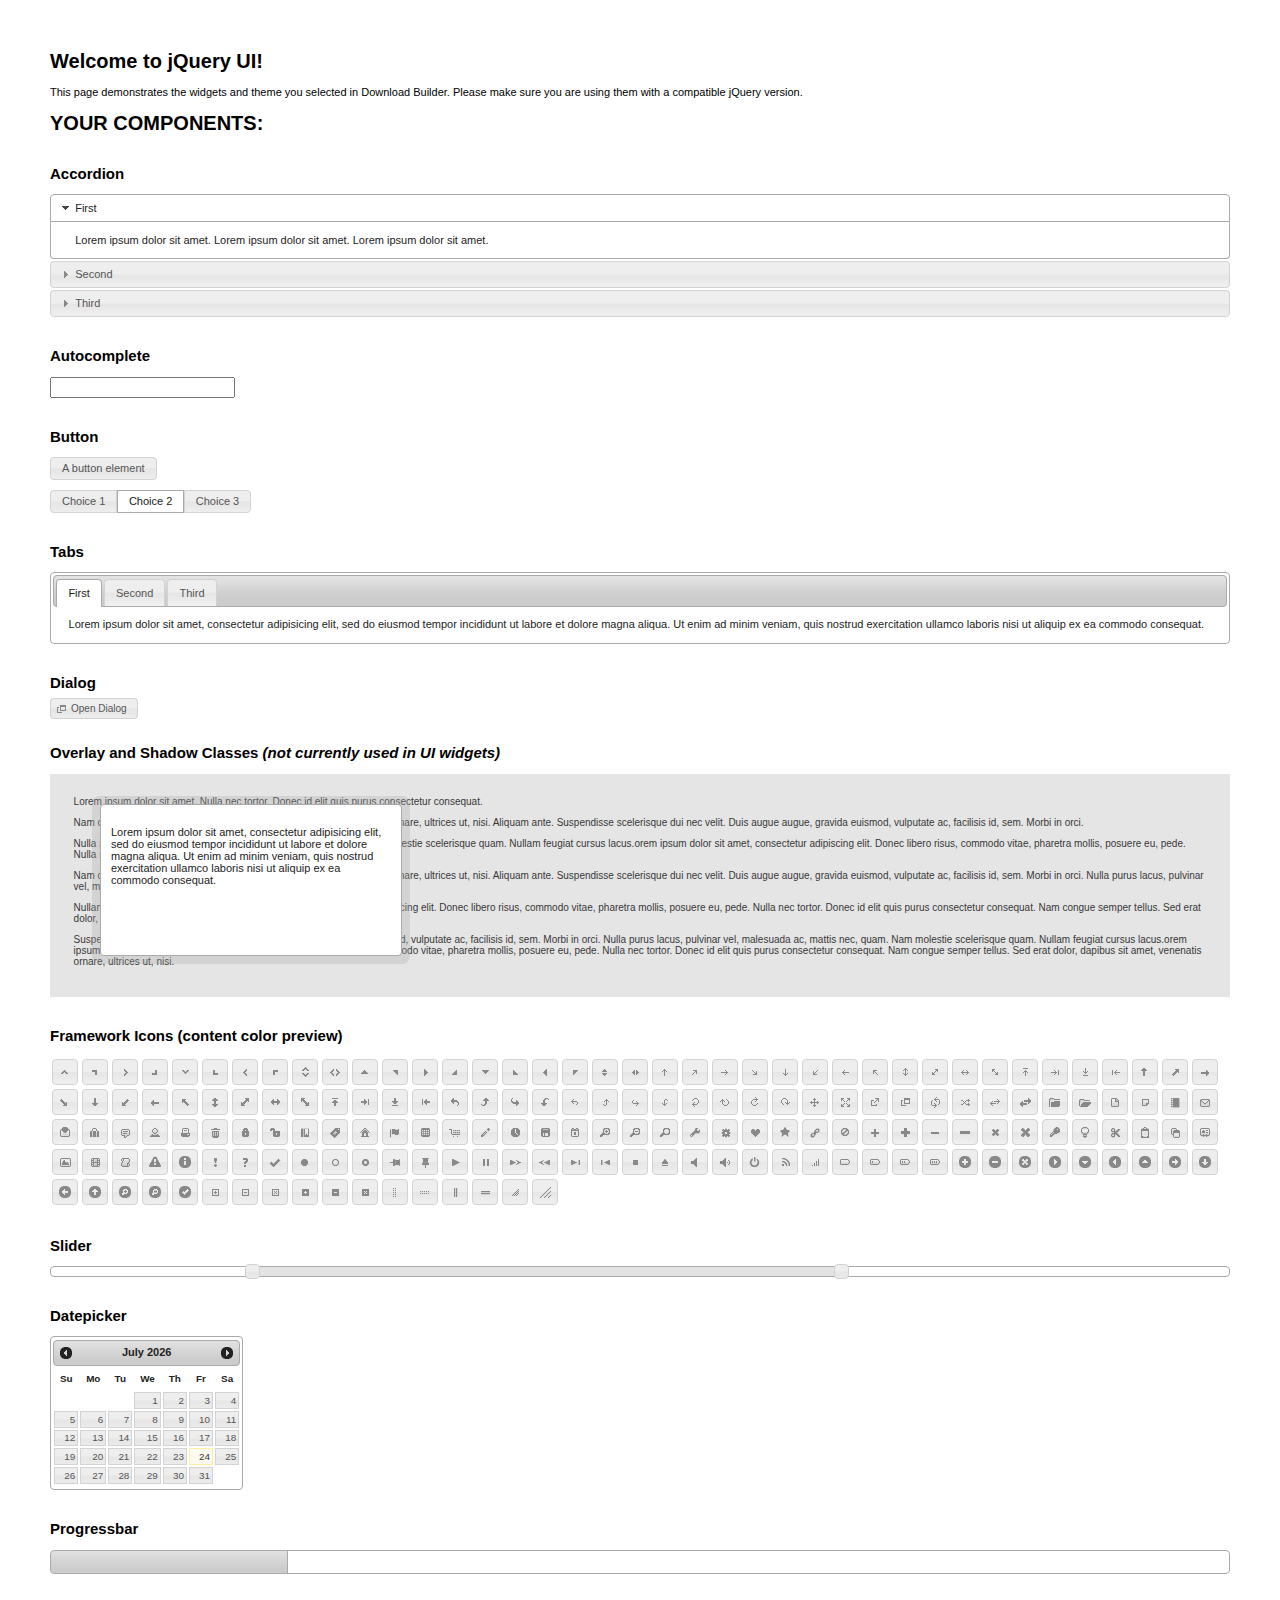
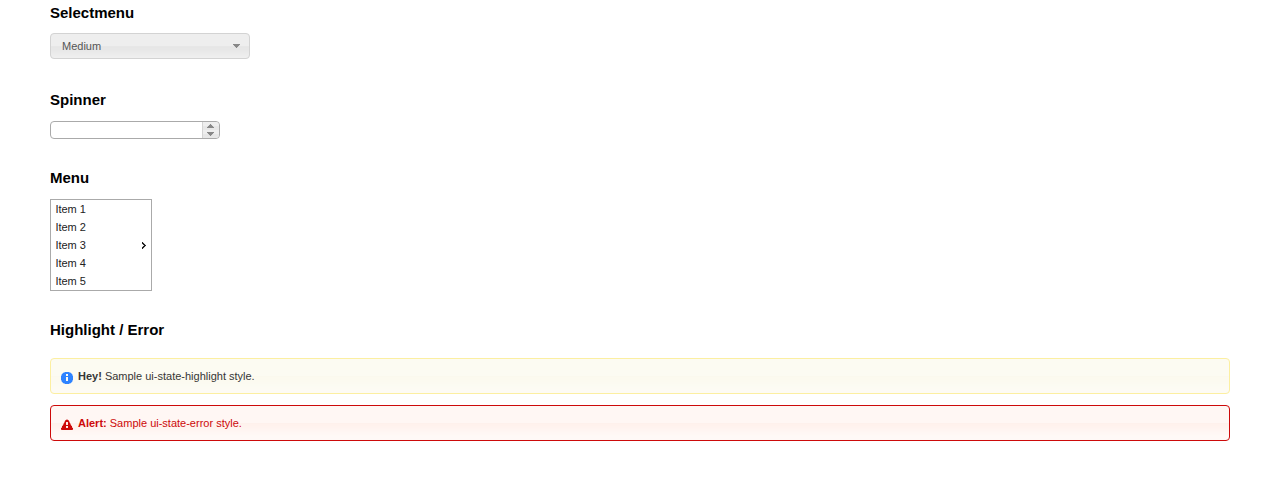
<file: assets/jquery-ui-1.11.4/index.html>
<!doctype html>
<html lang="us">
<head>
	<meta charset="utf-8">
	<title>jQuery UI Example Page</title>
	<link href="jquery-ui.css" rel="stylesheet">
	<style>
	body{
		font: 62.5% "Trebuchet MS", sans-serif;
		margin: 50px;
	}
	.demoHeaders {
		margin-top: 2em;
	}
	#dialog-link {
		padding: .4em 1em .4em 20px;
		text-decoration: none;
		position: relative;
	}
	#dialog-link span.ui-icon {
		margin: 0 5px 0 0;
		position: absolute;
		left: .2em;
		top: 50%;
		margin-top: -8px;
	}
	#icons {
		margin: 0;
		padding: 0;
	}
	#icons li {
		margin: 2px;
		position: relative;
		padding: 4px 0;
		cursor: pointer;
		float: left;
		list-style: none;
	}
	#icons span.ui-icon {
		float: left;
		margin: 0 4px;
	}
	.fakewindowcontain .ui-widget-overlay {
		position: absolute;
	}
	select {
		width: 200px;
	}
	</style>
</head>
<body>

<h1>Welcome to jQuery UI!</h1>

<div class="ui-widget">
	<p>This page demonstrates the widgets and theme you selected in Download Builder. Please make sure you are using them with a compatible jQuery version.</p>
</div>

<h1>YOUR COMPONENTS:</h1>


<!-- Accordion -->
<h2 class="demoHeaders">Accordion</h2>
<div id="accordion">
	<h3>First</h3>
	<div>Lorem ipsum dolor sit amet. Lorem ipsum dolor sit amet. Lorem ipsum dolor sit amet.</div>
	<h3>Second</h3>
	<div>Phasellus mattis tincidunt nibh.</div>
	<h3>Third</h3>
	<div>Nam dui erat, auctor a, dignissim quis.</div>
</div>



<!-- Autocomplete -->
<h2 class="demoHeaders">Autocomplete</h2>
<div>
	<input id="autocomplete" title="type &quot;a&quot;">
</div>



<!-- Button -->
<h2 class="demoHeaders">Button</h2>
<button id="button">A button element</button>
<form style="margin-top: 1em;">
	<div id="radioset">
		<input type="radio" id="radio1" name="radio"><label for="radio1">Choice 1</label>
		<input type="radio" id="radio2" name="radio" checked="checked"><label for="radio2">Choice 2</label>
		<input type="radio" id="radio3" name="radio"><label for="radio3">Choice 3</label>
	</div>
</form>



<!-- Tabs -->
<h2 class="demoHeaders">Tabs</h2>
<div id="tabs">
	<ul>
		<li><a href="#tabs-1">First</a></li>
		<li><a href="#tabs-2">Second</a></li>
		<li><a href="#tabs-3">Third</a></li>
	</ul>
	<div id="tabs-1">Lorem ipsum dolor sit amet, consectetur adipisicing elit, sed do eiusmod tempor incididunt ut labore et dolore magna aliqua. Ut enim ad minim veniam, quis nostrud exercitation ullamco laboris nisi ut aliquip ex ea commodo consequat.</div>
	<div id="tabs-2">Phasellus mattis tincidunt nibh. Cras orci urna, blandit id, pretium vel, aliquet ornare, felis. Maecenas scelerisque sem non nisl. Fusce sed lorem in enim dictum bibendum.</div>
	<div id="tabs-3">Nam dui erat, auctor a, dignissim quis, sollicitudin eu, felis. Pellentesque nisi urna, interdum eget, sagittis et, consequat vestibulum, lacus. Mauris porttitor ullamcorper augue.</div>
</div>



<!-- Dialog NOTE: Dialog is not generated by UI in this demo so it can be visually styled in themeroller-->
<h2 class="demoHeaders">Dialog</h2>
<p><a href="#" id="dialog-link" class="ui-state-default ui-corner-all"><span class="ui-icon ui-icon-newwin"></span>Open Dialog</a></p>

<h2 class="demoHeaders">Overlay and Shadow Classes <em>(not currently used in UI widgets)</em></h2>
<div style="position: relative; width: 96%; height: 200px; padding:1% 2%; overflow:hidden;" class="fakewindowcontain">
	<p>Lorem ipsum dolor sit amet,  Nulla nec tortor. Donec id elit quis purus consectetur consequat. </p><p>Nam congue semper tellus. Sed erat dolor, dapibus sit amet, venenatis ornare, ultrices ut, nisi. Aliquam ante. Suspendisse scelerisque dui nec velit. Duis augue augue, gravida euismod, vulputate ac, facilisis id, sem. Morbi in orci. </p><p>Nulla purus lacus, pulvinar vel, malesuada ac, mattis nec, quam. Nam molestie scelerisque quam. Nullam feugiat cursus lacus.orem ipsum dolor sit amet, consectetur adipiscing elit. Donec libero risus, commodo vitae, pharetra mollis, posuere eu, pede. Nulla nec tortor. Donec id elit quis purus consectetur consequat. </p><p>Nam congue semper tellus. Sed erat dolor, dapibus sit amet, venenatis ornare, ultrices ut, nisi. Aliquam ante. Suspendisse scelerisque dui nec velit. Duis augue augue, gravida euismod, vulputate ac, facilisis id, sem. Morbi in orci. Nulla purus lacus, pulvinar vel, malesuada ac, mattis nec, quam. Nam molestie scelerisque quam. </p><p>Nullam feugiat cursus lacus.orem ipsum dolor sit amet, consectetur adipiscing elit. Donec libero risus, commodo vitae, pharetra mollis, posuere eu, pede. Nulla nec tortor. Donec id elit quis purus consectetur consequat. Nam congue semper tellus. Sed erat dolor, dapibus sit amet, venenatis ornare, ultrices ut, nisi. Aliquam ante. </p><p>Suspendisse scelerisque dui nec velit. Duis augue augue, gravida euismod, vulputate ac, facilisis id, sem. Morbi in orci. Nulla purus lacus, pulvinar vel, malesuada ac, mattis nec, quam. Nam molestie scelerisque quam. Nullam feugiat cursus lacus.orem ipsum dolor sit amet, consectetur adipiscing elit. Donec libero risus, commodo vitae, pharetra mollis, posuere eu, pede. Nulla nec tortor. Donec id elit quis purus consectetur consequat. Nam congue semper tellus. Sed erat dolor, dapibus sit amet, venenatis ornare, ultrices ut, nisi. </p>

	<!-- ui-dialog -->
	<div class="ui-overlay"><div class="ui-widget-overlay"></div><div class="ui-widget-shadow ui-corner-all" style="width: 302px; height: 152px; position: absolute; left: 50px; top: 30px;"></div></div>
	<div style="position: absolute; width: 280px; height: 130px;left: 50px; top: 30px; padding: 10px;" class="ui-widget ui-widget-content ui-corner-all">
		<div class="ui-dialog-content ui-widget-content" style="background: none; border: 0;">
			<p>Lorem ipsum dolor sit amet, consectetur adipisicing elit, sed do eiusmod tempor incididunt ut labore et dolore magna aliqua. Ut enim ad minim veniam, quis nostrud exercitation ullamco laboris nisi ut aliquip ex ea commodo consequat.</p>
		</div>
	</div>

</div>

<!-- ui-dialog -->
<div id="dialog" title="Dialog Title">
	<p>Lorem ipsum dolor sit amet, consectetur adipisicing elit, sed do eiusmod tempor incididunt ut labore et dolore magna aliqua. Ut enim ad minim veniam, quis nostrud exercitation ullamco laboris nisi ut aliquip ex ea commodo consequat.</p>
</div>



<h2 class="demoHeaders">Framework Icons (content color preview)</h2>
<ul id="icons" class="ui-widget ui-helper-clearfix">
	<li class="ui-state-default ui-corner-all" title=".ui-icon-carat-1-n"><span class="ui-icon ui-icon-carat-1-n"></span></li>
	<li class="ui-state-default ui-corner-all" title=".ui-icon-carat-1-ne"><span class="ui-icon ui-icon-carat-1-ne"></span></li>
	<li class="ui-state-default ui-corner-all" title=".ui-icon-carat-1-e"><span class="ui-icon ui-icon-carat-1-e"></span></li>
	<li class="ui-state-default ui-corner-all" title=".ui-icon-carat-1-se"><span class="ui-icon ui-icon-carat-1-se"></span></li>
	<li class="ui-state-default ui-corner-all" title=".ui-icon-carat-1-s"><span class="ui-icon ui-icon-carat-1-s"></span></li>
	<li class="ui-state-default ui-corner-all" title=".ui-icon-carat-1-sw"><span class="ui-icon ui-icon-carat-1-sw"></span></li>
	<li class="ui-state-default ui-corner-all" title=".ui-icon-carat-1-w"><span class="ui-icon ui-icon-carat-1-w"></span></li>
	<li class="ui-state-default ui-corner-all" title=".ui-icon-carat-1-nw"><span class="ui-icon ui-icon-carat-1-nw"></span></li>
	<li class="ui-state-default ui-corner-all" title=".ui-icon-carat-2-n-s"><span class="ui-icon ui-icon-carat-2-n-s"></span></li>
	<li class="ui-state-default ui-corner-all" title=".ui-icon-carat-2-e-w"><span class="ui-icon ui-icon-carat-2-e-w"></span></li>
	<li class="ui-state-default ui-corner-all" title=".ui-icon-triangle-1-n"><span class="ui-icon ui-icon-triangle-1-n"></span></li>
	<li class="ui-state-default ui-corner-all" title=".ui-icon-triangle-1-ne"><span class="ui-icon ui-icon-triangle-1-ne"></span></li>
	<li class="ui-state-default ui-corner-all" title=".ui-icon-triangle-1-e"><span class="ui-icon ui-icon-triangle-1-e"></span></li>
	<li class="ui-state-default ui-corner-all" title=".ui-icon-triangle-1-se"><span class="ui-icon ui-icon-triangle-1-se"></span></li>
	<li class="ui-state-default ui-corner-all" title=".ui-icon-triangle-1-s"><span class="ui-icon ui-icon-triangle-1-s"></span></li>
	<li class="ui-state-default ui-corner-all" title=".ui-icon-triangle-1-sw"><span class="ui-icon ui-icon-triangle-1-sw"></span></li>
	<li class="ui-state-default ui-corner-all" title=".ui-icon-triangle-1-w"><span class="ui-icon ui-icon-triangle-1-w"></span></li>
	<li class="ui-state-default ui-corner-all" title=".ui-icon-triangle-1-nw"><span class="ui-icon ui-icon-triangle-1-nw"></span></li>
	<li class="ui-state-default ui-corner-all" title=".ui-icon-triangle-2-n-s"><span class="ui-icon ui-icon-triangle-2-n-s"></span></li>
	<li class="ui-state-default ui-corner-all" title=".ui-icon-triangle-2-e-w"><span class="ui-icon ui-icon-triangle-2-e-w"></span></li>
	<li class="ui-state-default ui-corner-all" title=".ui-icon-arrow-1-n"><span class="ui-icon ui-icon-arrow-1-n"></span></li>
	<li class="ui-state-default ui-corner-all" title=".ui-icon-arrow-1-ne"><span class="ui-icon ui-icon-arrow-1-ne"></span></li>
	<li class="ui-state-default ui-corner-all" title=".ui-icon-arrow-1-e"><span class="ui-icon ui-icon-arrow-1-e"></span></li>
	<li class="ui-state-default ui-corner-all" title=".ui-icon-arrow-1-se"><span class="ui-icon ui-icon-arrow-1-se"></span></li>
	<li class="ui-state-default ui-corner-all" title=".ui-icon-arrow-1-s"><span class="ui-icon ui-icon-arrow-1-s"></span></li>
	<li class="ui-state-default ui-corner-all" title=".ui-icon-arrow-1-sw"><span class="ui-icon ui-icon-arrow-1-sw"></span></li>
	<li class="ui-state-default ui-corner-all" title=".ui-icon-arrow-1-w"><span class="ui-icon ui-icon-arrow-1-w"></span></li>
	<li class="ui-state-default ui-corner-all" title=".ui-icon-arrow-1-nw"><span class="ui-icon ui-icon-arrow-1-nw"></span></li>
	<li class="ui-state-default ui-corner-all" title=".ui-icon-arrow-2-n-s"><span class="ui-icon ui-icon-arrow-2-n-s"></span></li>
	<li class="ui-state-default ui-corner-all" title=".ui-icon-arrow-2-ne-sw"><span class="ui-icon ui-icon-arrow-2-ne-sw"></span></li>
	<li class="ui-state-default ui-corner-all" title=".ui-icon-arrow-2-e-w"><span class="ui-icon ui-icon-arrow-2-e-w"></span></li>
	<li class="ui-state-default ui-corner-all" title=".ui-icon-arrow-2-se-nw"><span class="ui-icon ui-icon-arrow-2-se-nw"></span></li>
	<li class="ui-state-default ui-corner-all" title=".ui-icon-arrowstop-1-n"><span class="ui-icon ui-icon-arrowstop-1-n"></span></li>
	<li class="ui-state-default ui-corner-all" title=".ui-icon-arrowstop-1-e"><span class="ui-icon ui-icon-arrowstop-1-e"></span></li>
	<li class="ui-state-default ui-corner-all" title=".ui-icon-arrowstop-1-s"><span class="ui-icon ui-icon-arrowstop-1-s"></span></li>
	<li class="ui-state-default ui-corner-all" title=".ui-icon-arrowstop-1-w"><span class="ui-icon ui-icon-arrowstop-1-w"></span></li>
	<li class="ui-state-default ui-corner-all" title=".ui-icon-arrowthick-1-n"><span class="ui-icon ui-icon-arrowthick-1-n"></span></li>
	<li class="ui-state-default ui-corner-all" title=".ui-icon-arrowthick-1-ne"><span class="ui-icon ui-icon-arrowthick-1-ne"></span></li>
	<li class="ui-state-default ui-corner-all" title=".ui-icon-arrowthick-1-e"><span class="ui-icon ui-icon-arrowthick-1-e"></span></li>
	<li class="ui-state-default ui-corner-all" title=".ui-icon-arrowthick-1-se"><span class="ui-icon ui-icon-arrowthick-1-se"></span></li>
	<li class="ui-state-default ui-corner-all" title=".ui-icon-arrowthick-1-s"><span class="ui-icon ui-icon-arrowthick-1-s"></span></li>
	<li class="ui-state-default ui-corner-all" title=".ui-icon-arrowthick-1-sw"><span class="ui-icon ui-icon-arrowthick-1-sw"></span></li>
	<li class="ui-state-default ui-corner-all" title=".ui-icon-arrowthick-1-w"><span class="ui-icon ui-icon-arrowthick-1-w"></span></li>
	<li class="ui-state-default ui-corner-all" title=".ui-icon-arrowthick-1-nw"><span class="ui-icon ui-icon-arrowthick-1-nw"></span></li>
	<li class="ui-state-default ui-corner-all" title=".ui-icon-arrowthick-2-n-s"><span class="ui-icon ui-icon-arrowthick-2-n-s"></span></li>
	<li class="ui-state-default ui-corner-all" title=".ui-icon-arrowthick-2-ne-sw"><span class="ui-icon ui-icon-arrowthick-2-ne-sw"></span></li>
	<li class="ui-state-default ui-corner-all" title=".ui-icon-arrowthick-2-e-w"><span class="ui-icon ui-icon-arrowthick-2-e-w"></span></li>
	<li class="ui-state-default ui-corner-all" title=".ui-icon-arrowthick-2-se-nw"><span class="ui-icon ui-icon-arrowthick-2-se-nw"></span></li>
	<li class="ui-state-default ui-corner-all" title=".ui-icon-arrowthickstop-1-n"><span class="ui-icon ui-icon-arrowthickstop-1-n"></span></li>
	<li class="ui-state-default ui-corner-all" title=".ui-icon-arrowthickstop-1-e"><span class="ui-icon ui-icon-arrowthickstop-1-e"></span></li>
	<li class="ui-state-default ui-corner-all" title=".ui-icon-arrowthickstop-1-s"><span class="ui-icon ui-icon-arrowthickstop-1-s"></span></li>
	<li class="ui-state-default ui-corner-all" title=".ui-icon-arrowthickstop-1-w"><span class="ui-icon ui-icon-arrowthickstop-1-w"></span></li>
	<li class="ui-state-default ui-corner-all" title=".ui-icon-arrowreturnthick-1-w"><span class="ui-icon ui-icon-arrowreturnthick-1-w"></span></li>
	<li class="ui-state-default ui-corner-all" title=".ui-icon-arrowreturnthick-1-n"><span class="ui-icon ui-icon-arrowreturnthick-1-n"></span></li>
	<li class="ui-state-default ui-corner-all" title=".ui-icon-arrowreturnthick-1-e"><span class="ui-icon ui-icon-arrowreturnthick-1-e"></span></li>
	<li class="ui-state-default ui-corner-all" title=".ui-icon-arrowreturnthick-1-s"><span class="ui-icon ui-icon-arrowreturnthick-1-s"></span></li>
	<li class="ui-state-default ui-corner-all" title=".ui-icon-arrowreturn-1-w"><span class="ui-icon ui-icon-arrowreturn-1-w"></span></li>
	<li class="ui-state-default ui-corner-all" title=".ui-icon-arrowreturn-1-n"><span class="ui-icon ui-icon-arrowreturn-1-n"></span></li>
	<li class="ui-state-default ui-corner-all" title=".ui-icon-arrowreturn-1-e"><span class="ui-icon ui-icon-arrowreturn-1-e"></span></li>
	<li class="ui-state-default ui-corner-all" title=".ui-icon-arrowreturn-1-s"><span class="ui-icon ui-icon-arrowreturn-1-s"></span></li>
	<li class="ui-state-default ui-corner-all" title=".ui-icon-arrowrefresh-1-w"><span class="ui-icon ui-icon-arrowrefresh-1-w"></span></li>
	<li class="ui-state-default ui-corner-all" title=".ui-icon-arrowrefresh-1-n"><span class="ui-icon ui-icon-arrowrefresh-1-n"></span></li>
	<li class="ui-state-default ui-corner-all" title=".ui-icon-arrowrefresh-1-e"><span class="ui-icon ui-icon-arrowrefresh-1-e"></span></li>
	<li class="ui-state-default ui-corner-all" title=".ui-icon-arrowrefresh-1-s"><span class="ui-icon ui-icon-arrowrefresh-1-s"></span></li>
	<li class="ui-state-default ui-corner-all" title=".ui-icon-arrow-4"><span class="ui-icon ui-icon-arrow-4"></span></li>
	<li class="ui-state-default ui-corner-all" title=".ui-icon-arrow-4-diag"><span class="ui-icon ui-icon-arrow-4-diag"></span></li>
	<li class="ui-state-default ui-corner-all" title=".ui-icon-extlink"><span class="ui-icon ui-icon-extlink"></span></li>
	<li class="ui-state-default ui-corner-all" title=".ui-icon-newwin"><span class="ui-icon ui-icon-newwin"></span></li>
	<li class="ui-state-default ui-corner-all" title=".ui-icon-refresh"><span class="ui-icon ui-icon-refresh"></span></li>
	<li class="ui-state-default ui-corner-all" title=".ui-icon-shuffle"><span class="ui-icon ui-icon-shuffle"></span></li>
	<li class="ui-state-default ui-corner-all" title=".ui-icon-transfer-e-w"><span class="ui-icon ui-icon-transfer-e-w"></span></li>
	<li class="ui-state-default ui-corner-all" title=".ui-icon-transferthick-e-w"><span class="ui-icon ui-icon-transferthick-e-w"></span></li>
	<li class="ui-state-default ui-corner-all" title=".ui-icon-folder-collapsed"><span class="ui-icon ui-icon-folder-collapsed"></span></li>
	<li class="ui-state-default ui-corner-all" title=".ui-icon-folder-open"><span class="ui-icon ui-icon-folder-open"></span></li>
	<li class="ui-state-default ui-corner-all" title=".ui-icon-document"><span class="ui-icon ui-icon-document"></span></li>
	<li class="ui-state-default ui-corner-all" title=".ui-icon-document-b"><span class="ui-icon ui-icon-document-b"></span></li>
	<li class="ui-state-default ui-corner-all" title=".ui-icon-note"><span class="ui-icon ui-icon-note"></span></li>
	<li class="ui-state-default ui-corner-all" title=".ui-icon-mail-closed"><span class="ui-icon ui-icon-mail-closed"></span></li>
	<li class="ui-state-default ui-corner-all" title=".ui-icon-mail-open"><span class="ui-icon ui-icon-mail-open"></span></li>
	<li class="ui-state-default ui-corner-all" title=".ui-icon-suitcase"><span class="ui-icon ui-icon-suitcase"></span></li>
	<li class="ui-state-default ui-corner-all" title=".ui-icon-comment"><span class="ui-icon ui-icon-comment"></span></li>
	<li class="ui-state-default ui-corner-all" title=".ui-icon-person"><span class="ui-icon ui-icon-person"></span></li>
	<li class="ui-state-default ui-corner-all" title=".ui-icon-print"><span class="ui-icon ui-icon-print"></span></li>
	<li class="ui-state-default ui-corner-all" title=".ui-icon-trash"><span class="ui-icon ui-icon-trash"></span></li>
	<li class="ui-state-default ui-corner-all" title=".ui-icon-locked"><span class="ui-icon ui-icon-locked"></span></li>
	<li class="ui-state-default ui-corner-all" title=".ui-icon-unlocked"><span class="ui-icon ui-icon-unlocked"></span></li>
	<li class="ui-state-default ui-corner-all" title=".ui-icon-bookmark"><span class="ui-icon ui-icon-bookmark"></span></li>
	<li class="ui-state-default ui-corner-all" title=".ui-icon-tag"><span class="ui-icon ui-icon-tag"></span></li>
	<li class="ui-state-default ui-corner-all" title=".ui-icon-home"><span class="ui-icon ui-icon-home"></span></li>
	<li class="ui-state-default ui-corner-all" title=".ui-icon-flag"><span class="ui-icon ui-icon-flag"></span></li>
	<li class="ui-state-default ui-corner-all" title=".ui-icon-calculator"><span class="ui-icon ui-icon-calculator"></span></li>
	<li class="ui-state-default ui-corner-all" title=".ui-icon-cart"><span class="ui-icon ui-icon-cart"></span></li>
	<li class="ui-state-default ui-corner-all" title=".ui-icon-pencil"><span class="ui-icon ui-icon-pencil"></span></li>
	<li class="ui-state-default ui-corner-all" title=".ui-icon-clock"><span class="ui-icon ui-icon-clock"></span></li>
	<li class="ui-state-default ui-corner-all" title=".ui-icon-disk"><span class="ui-icon ui-icon-disk"></span></li>
	<li class="ui-state-default ui-corner-all" title=".ui-icon-calendar"><span class="ui-icon ui-icon-calendar"></span></li>
	<li class="ui-state-default ui-corner-all" title=".ui-icon-zoomin"><span class="ui-icon ui-icon-zoomin"></span></li>
	<li class="ui-state-default ui-corner-all" title=".ui-icon-zoomout"><span class="ui-icon ui-icon-zoomout"></span></li>
	<li class="ui-state-default ui-corner-all" title=".ui-icon-search"><span class="ui-icon ui-icon-search"></span></li>
	<li class="ui-state-default ui-corner-all" title=".ui-icon-wrench"><span class="ui-icon ui-icon-wrench"></span></li>
	<li class="ui-state-default ui-corner-all" title=".ui-icon-gear"><span class="ui-icon ui-icon-gear"></span></li>
	<li class="ui-state-default ui-corner-all" title=".ui-icon-heart"><span class="ui-icon ui-icon-heart"></span></li>
	<li class="ui-state-default ui-corner-all" title=".ui-icon-star"><span class="ui-icon ui-icon-star"></span></li>
	<li class="ui-state-default ui-corner-all" title=".ui-icon-link"><span class="ui-icon ui-icon-link"></span></li>
	<li class="ui-state-default ui-corner-all" title=".ui-icon-cancel"><span class="ui-icon ui-icon-cancel"></span></li>
	<li class="ui-state-default ui-corner-all" title=".ui-icon-plus"><span class="ui-icon ui-icon-plus"></span></li>
	<li class="ui-state-default ui-corner-all" title=".ui-icon-plusthick"><span class="ui-icon ui-icon-plusthick"></span></li>
	<li class="ui-state-default ui-corner-all" title=".ui-icon-minus"><span class="ui-icon ui-icon-minus"></span></li>
	<li class="ui-state-default ui-corner-all" title=".ui-icon-minusthick"><span class="ui-icon ui-icon-minusthick"></span></li>
	<li class="ui-state-default ui-corner-all" title=".ui-icon-close"><span class="ui-icon ui-icon-close"></span></li>
	<li class="ui-state-default ui-corner-all" title=".ui-icon-closethick"><span class="ui-icon ui-icon-closethick"></span></li>
	<li class="ui-state-default ui-corner-all" title=".ui-icon-key"><span class="ui-icon ui-icon-key"></span></li>
	<li class="ui-state-default ui-corner-all" title=".ui-icon-lightbulb"><span class="ui-icon ui-icon-lightbulb"></span></li>
	<li class="ui-state-default ui-corner-all" title=".ui-icon-scissors"><span class="ui-icon ui-icon-scissors"></span></li>
	<li class="ui-state-default ui-corner-all" title=".ui-icon-clipboard"><span class="ui-icon ui-icon-clipboard"></span></li>
	<li class="ui-state-default ui-corner-all" title=".ui-icon-copy"><span class="ui-icon ui-icon-copy"></span></li>
	<li class="ui-state-default ui-corner-all" title=".ui-icon-contact"><span class="ui-icon ui-icon-contact"></span></li>
	<li class="ui-state-default ui-corner-all" title=".ui-icon-image"><span class="ui-icon ui-icon-image"></span></li>
	<li class="ui-state-default ui-corner-all" title=".ui-icon-video"><span class="ui-icon ui-icon-video"></span></li>
	<li class="ui-state-default ui-corner-all" title=".ui-icon-script"><span class="ui-icon ui-icon-script"></span></li>
	<li class="ui-state-default ui-corner-all" title=".ui-icon-alert"><span class="ui-icon ui-icon-alert"></span></li>
	<li class="ui-state-default ui-corner-all" title=".ui-icon-info"><span class="ui-icon ui-icon-info"></span></li>
	<li class="ui-state-default ui-corner-all" title=".ui-icon-notice"><span class="ui-icon ui-icon-notice"></span></li>
	<li class="ui-state-default ui-corner-all" title=".ui-icon-help"><span class="ui-icon ui-icon-help"></span></li>
	<li class="ui-state-default ui-corner-all" title=".ui-icon-check"><span class="ui-icon ui-icon-check"></span></li>
	<li class="ui-state-default ui-corner-all" title=".ui-icon-bullet"><span class="ui-icon ui-icon-bullet"></span></li>
	<li class="ui-state-default ui-corner-all" title=".ui-icon-radio-off"><span class="ui-icon ui-icon-radio-off"></span></li>
	<li class="ui-state-default ui-corner-all" title=".ui-icon-radio-on"><span class="ui-icon ui-icon-radio-on"></span></li>
	<li class="ui-state-default ui-corner-all" title=".ui-icon-pin-w"><span class="ui-icon ui-icon-pin-w"></span></li>
	<li class="ui-state-default ui-corner-all" title=".ui-icon-pin-s"><span class="ui-icon ui-icon-pin-s"></span></li>
	<li class="ui-state-default ui-corner-all" title=".ui-icon-play"><span class="ui-icon ui-icon-play"></span></li>
	<li class="ui-state-default ui-corner-all" title=".ui-icon-pause"><span class="ui-icon ui-icon-pause"></span></li>
	<li class="ui-state-default ui-corner-all" title=".ui-icon-seek-next"><span class="ui-icon ui-icon-seek-next"></span></li>
	<li class="ui-state-default ui-corner-all" title=".ui-icon-seek-prev"><span class="ui-icon ui-icon-seek-prev"></span></li>
	<li class="ui-state-default ui-corner-all" title=".ui-icon-seek-end"><span class="ui-icon ui-icon-seek-end"></span></li>
	<li class="ui-state-default ui-corner-all" title=".ui-icon-seek-first"><span class="ui-icon ui-icon-seek-first"></span></li>
	<li class="ui-state-default ui-corner-all" title=".ui-icon-stop"><span class="ui-icon ui-icon-stop"></span></li>
	<li class="ui-state-default ui-corner-all" title=".ui-icon-eject"><span class="ui-icon ui-icon-eject"></span></li>
	<li class="ui-state-default ui-corner-all" title=".ui-icon-volume-off"><span class="ui-icon ui-icon-volume-off"></span></li>
	<li class="ui-state-default ui-corner-all" title=".ui-icon-volume-on"><span class="ui-icon ui-icon-volume-on"></span></li>
	<li class="ui-state-default ui-corner-all" title=".ui-icon-power"><span class="ui-icon ui-icon-power"></span></li>
	<li class="ui-state-default ui-corner-all" title=".ui-icon-signal-diag"><span class="ui-icon ui-icon-signal-diag"></span></li>
	<li class="ui-state-default ui-corner-all" title=".ui-icon-signal"><span class="ui-icon ui-icon-signal"></span></li>
	<li class="ui-state-default ui-corner-all" title=".ui-icon-battery-0"><span class="ui-icon ui-icon-battery-0"></span></li>
	<li class="ui-state-default ui-corner-all" title=".ui-icon-battery-1"><span class="ui-icon ui-icon-battery-1"></span></li>
	<li class="ui-state-default ui-corner-all" title=".ui-icon-battery-2"><span class="ui-icon ui-icon-battery-2"></span></li>
	<li class="ui-state-default ui-corner-all" title=".ui-icon-battery-3"><span class="ui-icon ui-icon-battery-3"></span></li>
	<li class="ui-state-default ui-corner-all" title=".ui-icon-circle-plus"><span class="ui-icon ui-icon-circle-plus"></span></li>
	<li class="ui-state-default ui-corner-all" title=".ui-icon-circle-minus"><span class="ui-icon ui-icon-circle-minus"></span></li>
	<li class="ui-state-default ui-corner-all" title=".ui-icon-circle-close"><span class="ui-icon ui-icon-circle-close"></span></li>
	<li class="ui-state-default ui-corner-all" title=".ui-icon-circle-triangle-e"><span class="ui-icon ui-icon-circle-triangle-e"></span></li>
	<li class="ui-state-default ui-corner-all" title=".ui-icon-circle-triangle-s"><span class="ui-icon ui-icon-circle-triangle-s"></span></li>
	<li class="ui-state-default ui-corner-all" title=".ui-icon-circle-triangle-w"><span class="ui-icon ui-icon-circle-triangle-w"></span></li>
	<li class="ui-state-default ui-corner-all" title=".ui-icon-circle-triangle-n"><span class="ui-icon ui-icon-circle-triangle-n"></span></li>
	<li class="ui-state-default ui-corner-all" title=".ui-icon-circle-arrow-e"><span class="ui-icon ui-icon-circle-arrow-e"></span></li>
	<li class="ui-state-default ui-corner-all" title=".ui-icon-circle-arrow-s"><span class="ui-icon ui-icon-circle-arrow-s"></span></li>
	<li class="ui-state-default ui-corner-all" title=".ui-icon-circle-arrow-w"><span class="ui-icon ui-icon-circle-arrow-w"></span></li>
	<li class="ui-state-default ui-corner-all" title=".ui-icon-circle-arrow-n"><span class="ui-icon ui-icon-circle-arrow-n"></span></li>
	<li class="ui-state-default ui-corner-all" title=".ui-icon-circle-zoomin"><span class="ui-icon ui-icon-circle-zoomin"></span></li>
	<li class="ui-state-default ui-corner-all" title=".ui-icon-circle-zoomout"><span class="ui-icon ui-icon-circle-zoomout"></span></li>
	<li class="ui-state-default ui-corner-all" title=".ui-icon-circle-check"><span class="ui-icon ui-icon-circle-check"></span></li>
	<li class="ui-state-default ui-corner-all" title=".ui-icon-circlesmall-plus"><span class="ui-icon ui-icon-circlesmall-plus"></span></li>
	<li class="ui-state-default ui-corner-all" title=".ui-icon-circlesmall-minus"><span class="ui-icon ui-icon-circlesmall-minus"></span></li>
	<li class="ui-state-default ui-corner-all" title=".ui-icon-circlesmall-close"><span class="ui-icon ui-icon-circlesmall-close"></span></li>
	<li class="ui-state-default ui-corner-all" title=".ui-icon-squaresmall-plus"><span class="ui-icon ui-icon-squaresmall-plus"></span></li>
	<li class="ui-state-default ui-corner-all" title=".ui-icon-squaresmall-minus"><span class="ui-icon ui-icon-squaresmall-minus"></span></li>
	<li class="ui-state-default ui-corner-all" title=".ui-icon-squaresmall-close"><span class="ui-icon ui-icon-squaresmall-close"></span></li>
	<li class="ui-state-default ui-corner-all" title=".ui-icon-grip-dotted-vertical"><span class="ui-icon ui-icon-grip-dotted-vertical"></span></li>
	<li class="ui-state-default ui-corner-all" title=".ui-icon-grip-dotted-horizontal"><span class="ui-icon ui-icon-grip-dotted-horizontal"></span></li>
	<li class="ui-state-default ui-corner-all" title=".ui-icon-grip-solid-vertical"><span class="ui-icon ui-icon-grip-solid-vertical"></span></li>
	<li class="ui-state-default ui-corner-all" title=".ui-icon-grip-solid-horizontal"><span class="ui-icon ui-icon-grip-solid-horizontal"></span></li>
	<li class="ui-state-default ui-corner-all" title=".ui-icon-gripsmall-diagonal-se"><span class="ui-icon ui-icon-gripsmall-diagonal-se"></span></li>
	<li class="ui-state-default ui-corner-all" title=".ui-icon-grip-diagonal-se"><span class="ui-icon ui-icon-grip-diagonal-se"></span></li>
</ul>


<!-- Slider -->
<h2 class="demoHeaders">Slider</h2>
<div id="slider"></div>



<!-- Datepicker -->
<h2 class="demoHeaders">Datepicker</h2>
<div id="datepicker"></div>



<!-- Progressbar -->
<h2 class="demoHeaders">Progressbar</h2>
<div id="progressbar"></div>



<!-- Progressbar -->
<h2 class="demoHeaders">Selectmenu</h2>
<select id="selectmenu">
	<option>Slower</option>
	<option>Slow</option>
	<option selected="selected">Medium</option>
	<option>Fast</option>
	<option>Faster</option>
</select>



<!-- Spinner -->
<h2 class="demoHeaders">Spinner</h2>
<input id="spinner">



<!-- Menu -->
<h2 class="demoHeaders">Menu</h2>
<ul style="width:100px;" id="menu">
	<li>Item 1</li>
	<li>Item 2</li>
	<li>Item 3
		<ul>
			<li>Item 3-1</li>
			<li>Item 3-2</li>
			<li>Item 3-3</li>
			<li>Item 3-4</li>
			<li>Item 3-5</li>
		</ul>
	</li>
	<li>Item 4</li>
	<li>Item 5</li>
</ul>




<!-- Highlight / Error -->
<h2 class="demoHeaders">Highlight / Error</h2>
<div class="ui-widget">
	<div class="ui-state-highlight ui-corner-all" style="margin-top: 20px; padding: 0 .7em;">
		<p><span class="ui-icon ui-icon-info" style="float: left; margin-right: .3em;"></span>
		<strong>Hey!</strong> Sample ui-state-highlight style.</p>
	</div>
</div>
<br>
<div class="ui-widget">
	<div class="ui-state-error ui-corner-all" style="padding: 0 .7em;">
		<p><span class="ui-icon ui-icon-alert" style="float: left; margin-right: .3em;"></span>
		<strong>Alert:</strong> Sample ui-state-error style.</p>
	</div>
</div>

<script src="external/jquery/jquery.js"></script>
<script src="jquery-ui.js"></script>
<script>

$( "#accordion" ).accordion();



var availableTags = [
	"ActionScript",
	"AppleScript",
	"Asp",
	"BASIC",
	"C",
	"C++",
	"Clojure",
	"COBOL",
	"ColdFusion",
	"Erlang",
	"Fortran",
	"Groovy",
	"Haskell",
	"Java",
	"JavaScript",
	"Lisp",
	"Perl",
	"PHP",
	"Python",
	"Ruby",
	"Scala",
	"Scheme"
];
$( "#autocomplete" ).autocomplete({
	source: availableTags
});



$( "#button" ).button();
$( "#radioset" ).buttonset();



$( "#tabs" ).tabs();



$( "#dialog" ).dialog({
	autoOpen: false,
	width: 400,
	buttons: [
		{
			text: "Ok",
			click: function() {
				$( this ).dialog( "close" );
			}
		},
		{
			text: "Cancel",
			click: function() {
				$( this ).dialog( "close" );
			}
		}
	]
});

// Link to open the dialog
$( "#dialog-link" ).click(function( event ) {
	$( "#dialog" ).dialog( "open" );
	event.preventDefault();
});



$( "#datepicker" ).datepicker({
	inline: true
});



$( "#slider" ).slider({
	range: true,
	values: [ 17, 67 ]
});



$( "#progressbar" ).progressbar({
	value: 20
});



$( "#spinner" ).spinner();



$( "#menu" ).menu();





$( "#selectmenu" ).selectmenu();


// Hover states on the static widgets
$( "#dialog-link, #icons li" ).hover(
	function() {
		$( this ).addClass( "ui-state-hover" );
	},
	function() {
		$( this ).removeClass( "ui-state-hover" );
	}
);
</script>
</body>
</html>
</file>
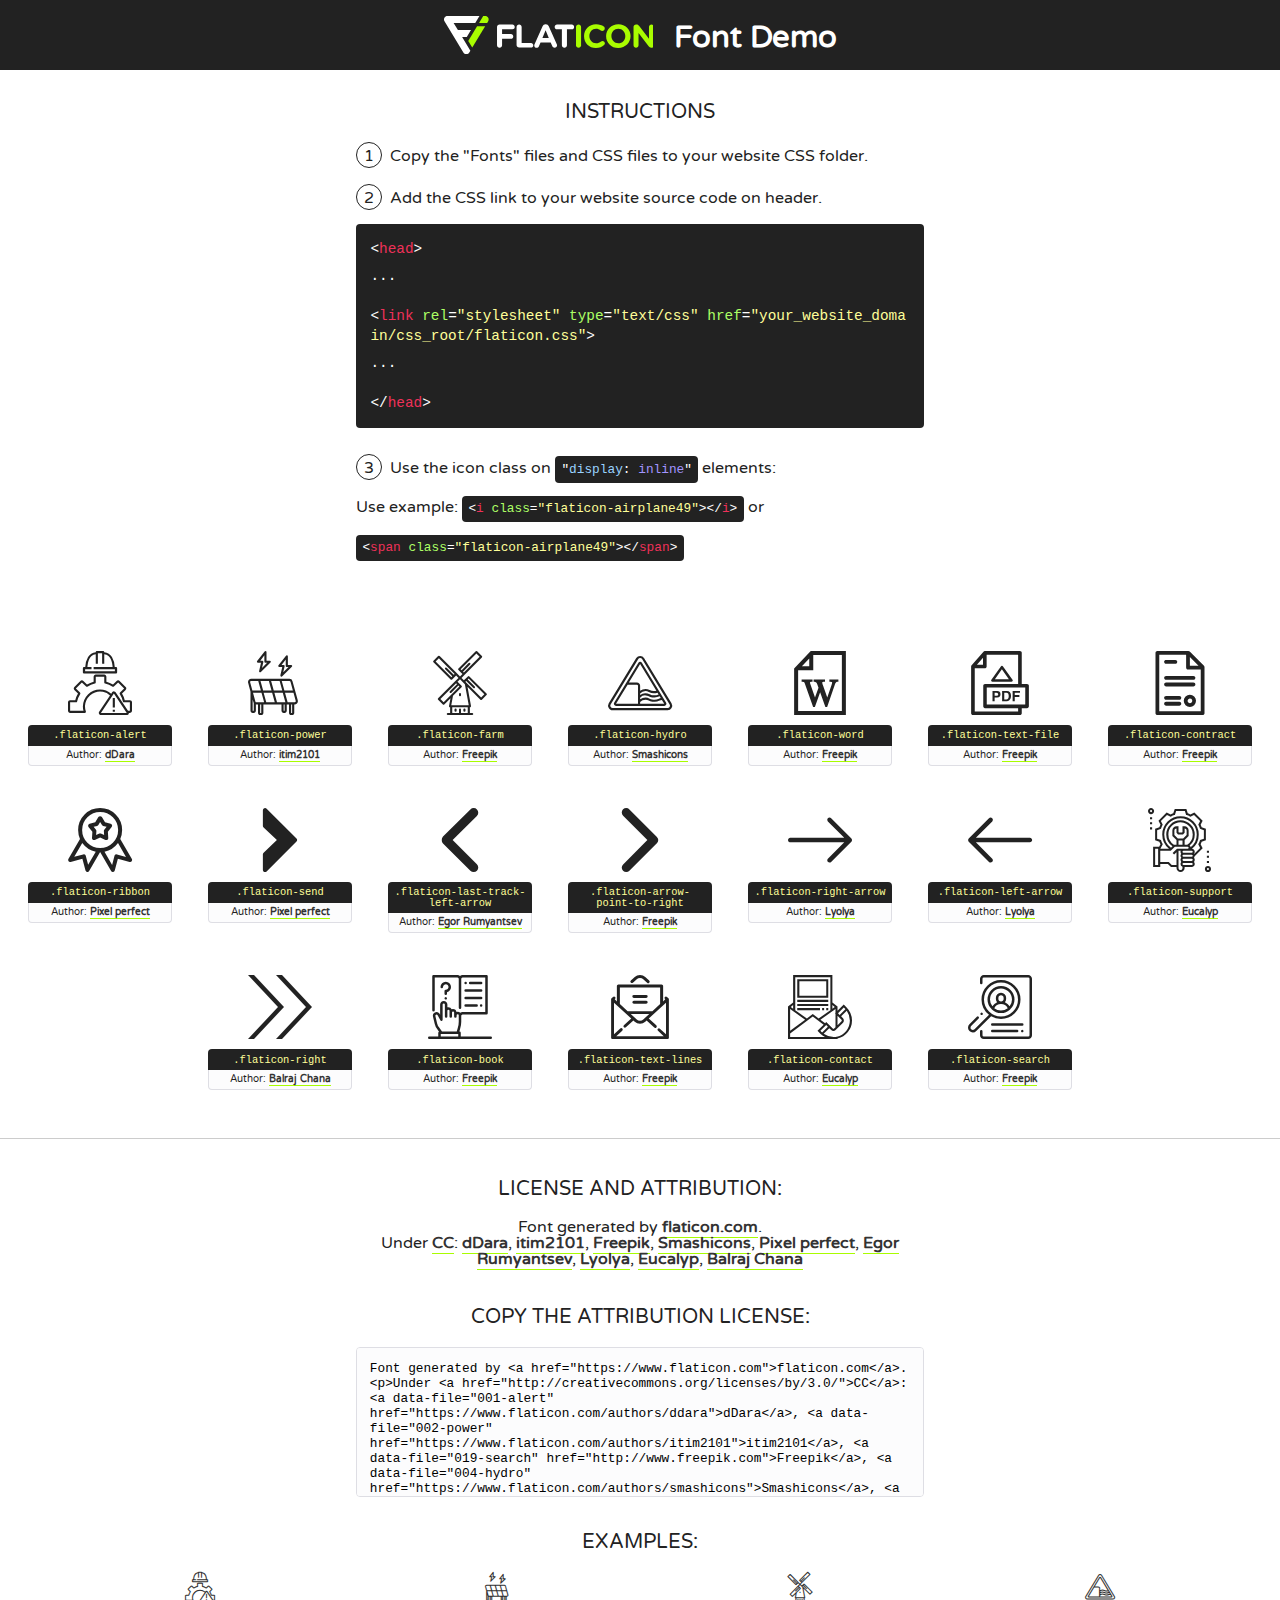
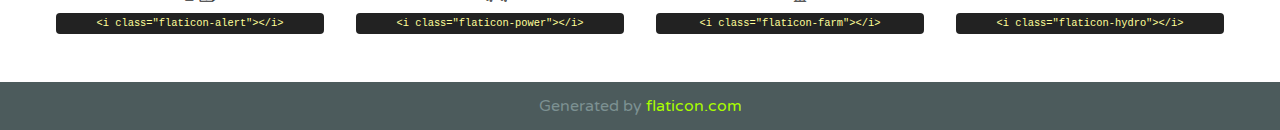
<file: fonts/flaticon/flaticon.html>
<!DOCTYPE html>
<!--
  Flaticon icon font: Flaticon
  Creation date: 11/11/2018 12:49
-->
<html>
<!DOCTYPE html>
<html>

<head>
    <title>Flaticon WebFont</title>
    <link href="http://fonts.googleapis.com/css?family=Varela+Round" rel="stylesheet" type="text/css" />
    <link rel="stylesheet" type="text/css" href="flaticon.css">
    <meta charset="UTF-8">
    <style>
    html, body, div, span, applet, object, iframe,
    h1, h2, h3, h4, h5, h6, p, blockquote, pre,
    a, abbr, acronym, address, big, cite, code,
    del, dfn, em, img, ins, kbd, q, s, samp,
    small, strike, strong, sub, sup, tt, var,
    b, u, i, center,
    dl, dt, dd, ol, ul, li,
    fieldset, form, label, legend,
    table, caption, tbody, tfoot, thead, tr, th, td,
    article, aside, canvas, details, embed, 
    figure, figcaption, footer, header, hgroup, 
    menu, nav, output, ruby, section, summary,
    time, mark, audio, video {
        margin: 0;
        padding: 0;
        border: 0;
        font-size: 100%;
        font: inherit;
        vertical-align: baseline;
    }
    /* HTML5 display-role reset for older browsers */
    article, aside, details, figcaption, figure, 
    footer, header, hgroup, menu, nav, section {
        display: block;
    }
    body {
        line-height: 1;
    }
    ol, ul {
        list-style: none;
    }
    blockquote, q {
        quotes: none;
    }
    blockquote:before, blockquote:after,
    q:before, q:after {
        content: '';
        content: none;
    }
    table {
        border-collapse: collapse;
        border-spacing: 0;
    }
    body {
        font-family: 'Varela Round', Helvetica, Arial, sans-serif;
        font-size: 16px;
        color: #222;
    }
    a {
        color: #333;
        border-bottom: 1px solid #a9fd00;
        font-weight: bold;
        text-decoration: none;
    }
    * {
        -moz-box-sizing: border-box;
        -webkit-box-sizing: border-box;
        box-sizing: border-box;
        margin: 0;
        padding: 0;
    }
    [class^="flaticon-"]:before, [class*=" flaticon-"]:before, [class^="flaticon-"]:after, [class*=" flaticon-"]:after {
        font-family: Flaticon;
        font-size: 30px;
        font-style: normal;
        margin-left: 20px;
        color: #333;
    }
    .wrapper {
        max-width: 600px;
        margin: auto;
        padding: 0 1em;
    }
    .title {
        font-size: 1.25em;
        text-align: center;
        margin-bottom: 1em;
        text-transform: uppercase;
    }
    header {
        text-align: center;
        background-color: #222;
        color: #fff;
        padding: 1em;
    }
    header .logo {
        width: 210px;
        height: 38px;
        display: inline-block;
        vertical-align: middle;
        margin-right: 1em;
        border: none;
    }
    header strong {
        font-size: 1.95em;
        font-weight: bold;
        vertical-align: middle;
        margin-top: 5px;
        display: inline-block;
    }
    .demo {
        margin: 2em auto;
        line-height: 1.25em;
    }
    .demo ul li {
        margin-bottom: 1em;
    }
    .demo ul li .num {
        color: #222;
        border-radius: 20px;
        display: inline-block;
        width: 26px;
        padding: 3px;
        height: 26px;
        text-align: center;
        margin-right: 0.5em;
        border: 1px solid #222;
    }
    .demo ul li code {
        background-color: #222;
        border-radius: 4px;
        padding: 0.25em 0.5em;
        display: inline-block;
        color: #fff;
        font-family: Consolas,Monaco,Lucida Console,Liberation Mono,DejaVu Sans Mono,Bitstream Vera Sans Mono,Courier New, monospace;
        font-weight: lighter;
        margin-top: 1em;
        font-size: 0.8em;
        word-break: break-all;
    }
    .demo ul li code.big {
        padding: 1em;
        font-size: 0.9em;
    }
    .demo ul li code .red {
        color: #EF3159;
    }
    .demo ul li code .green {
        color: #ACFF65;
    }
    .demo ul li code .yellow {
        color: #FFFF99;
    }
    .demo ul li code .blue {
        color: #99D3FF;
    }
    .demo ul li code .purple {
        color: #A295FF;
    }
    .demo ul li code .dots {
        margin-top: 0.5em;
        display: block;
    }
    #glyphs {
        border-bottom: 1px solid #ccc;
        padding: 2em 0;
        text-align: center;
    }
    .glyph {
        display: inline-block;
        width: 9em;
        margin: 1em;
        text-align: center;
        vertical-align: top;
        background: #FFF;
    }
    .glyph .glyph-icon {
        padding: 10px;
        display: block;
        font-family:"Flaticon";
        font-size: 64px;
        line-height: 1;
    }
    .glyph .glyph-icon:before {
        font-size: 64px;
        color: #222;
        margin-left: 0;
    }
    .class-name {
        font-size: 0.65em;
        background-color: #222;
        color: #fff;
        border-radius: 4px 4px 0 0;
        padding: 0.5em;
        color: #FFFF99;
        font-family: Consolas,Monaco,Lucida Console,Liberation Mono,DejaVu Sans Mono,Bitstream Vera Sans Mono,Courier New, monospace;
    }
    .author-name {
        font-size: 0.6em;
        background-color: #fcfcfd;
        border: 1px solid #DEDEE4;
        border-top: 0;
        border-radius: 0 0 4px 4px;
        padding: 0.5em;
    }
    .class-name:last-child {
        font-size: 10px;
        color:#888;
    }
    .class-name:last-child a {
        font-size: 10px;
        color:#555;
    }
    .class-name:last-child a:hover {
        color:#a9fd00;
    }
    .glyph > input {
        display: block;
        width: 100px;
        margin: 5px auto;
        text-align: center;
        font-size: 12px;
        cursor: text;
    }
    .glyph > input.icon-input {
        font-family:"Flaticon";
        font-size: 16px;
        margin-bottom: 10px;
    }
    .attribution .title {
        margin-top: 2em;
    }
    .attribution textarea {
        background-color: #fcfcfd;
        padding: 1em;
        border: none;
        box-shadow: none;
        border: 1px solid #DEDEE4;
        border-radius: 4px;
        resize: none;
        width: 100%;
        height: 150px;
        font-size: 0.8em;
        font-family: Consolas,Monaco,Lucida Console,Liberation Mono,DejaVu Sans Mono,Bitstream Vera Sans Mono,Courier New, monospace;
        -webkit-appearance: none;
    }
    .iconsuse {
        margin: 2em auto;
        text-align: center;
        max-width: 1200px;
    }
    .iconsuse:after {
        content: '';
        display: table;
        clear: both;
    }
    .iconsuse .image {
        float: left;
        width: 25%;
        padding: 0 1em;
    }
    .iconsuse .image p {
        margin-bottom: 1em;
    }
    .iconsuse .image span {
        display: block;
        font-size: 0.65em;
        background-color: #222;
        color: #fff;
        border-radius: 4px;
        padding: 0.5em;
        color: #FFFF99;
        margin-top: 1em;
        font-family: Consolas,Monaco,Lucida Console,Liberation Mono,DejaVu Sans Mono,Bitstream Vera Sans Mono,Courier New, monospace;
    }
    #footer {
        text-align: center;
        background-color: #4C5B5C;
        color: #7c9192;
        padding: 1em;
    }
    #footer a {
        border: none;
        color: #a9fd00;
        font-weight: normal;
    }
    @media (max-width: 960px) {
        .iconsuse .image {
            width: 50%;
        }
    }
    @media (max-width: 560px) {
        .iconsuse .image {
            width: 100%;
        }
    }
    </style>
</head>

<body class="characters-off">

    <header>
        <a href="https://www.flaticon.com" target="_blank" class="logo">
            <svg version="1.1" xmlns="http://www.w3.org/2000/svg" xmlns:xlink="http://www.w3.org/1999/xlink" xmlns:a="http://ns.adobe.com/AdobeSVGViewerExtensions/3.0/" viewBox="0 0 560.875 102.036" enable-background="new 0 0 560.875 102.036" xml:space="preserve">
                <defs>
                </defs>
                <g>
                    <g class="letters">
                        <path fill="#ffffff" d="M141.596,29.675c0-3.777,2.985-6.767,6.764-6.767h34.438c3.426,0,6.15,2.728,6.15,6.15
                        c0,3.43-2.724,6.149-6.15,6.149h-27.674v13.091h23.719c3.429,0,6.151,2.724,6.151,6.15c0,3.43-2.723,6.149-6.151,6.149h-23.719
                        v17.574c0,3.773-2.986,6.761-6.764,6.761c-3.779,0-6.764-2.989-6.764-6.761V29.675z"></path>
                        <path fill="#ffffff" d="M193.844,29.149c0-3.781,2.985-6.767,6.764-6.767c3.776,0,6.763,2.985,6.763,6.767v42.957h25.039
                        c3.426,0,6.149,2.726,6.149,6.153c0,3.425-2.723,6.15-6.149,6.15h-31.802c-3.779,0-6.764-2.986-6.764-6.768V29.149z"></path>
                        <path fill="#ffffff" d="M241.891,75.71l21.438-48.407c1.492-3.341,4.215-5.357,7.906-5.357h0.792
                        c3.686,0,6.323,2.017,7.815,5.357l21.439,48.407c0.436,0.967,0.701,1.845,0.701,2.723c0,3.602-2.809,6.501-6.414,6.501
                        c-3.161,0-5.269-1.845-6.499-4.655l-4.132-9.661h-27.059l-4.301,10.102c-1.144,2.631-3.426,4.214-6.237,4.214
                        c-3.517,0-6.24-2.81-6.24-6.325C241.1,77.64,241.451,76.677,241.891,75.71z M279.932,58.666l-8.521-20.297l-8.526,20.297H279.932
                        z"></path>
                        <path fill="#ffffff" d="M314.864,35.387H301.86c-3.429,0-6.239-2.813-6.239-6.238c0-3.429,2.811-6.24,6.239-6.24h39.533
                        c3.426,0,6.237,2.811,6.237,6.24c0,3.425-2.811,6.238-6.237,6.238h-13.001v42.785c0,3.773-2.99,6.761-6.764,6.761
                        c-3.779,0-6.764-2.989-6.764-6.761V35.387z"></path>
                        <path fill="#A9FD00" d="M352.615,29.149c0-3.781,2.985-6.767,6.767-6.767c3.774,0,6.761,2.985,6.761,6.767v49.024
                        c0,3.773-2.987,6.761-6.761,6.761c-3.781,0-6.767-2.989-6.767-6.761V29.149z"></path>
                        <path fill="#A9FD00" d="M374.132,53.836v-0.179c0-17.481,13.178-31.801,32.065-31.801c9.22,0,15.459,2.458,20.557,6.238
                        c1.402,1.054,2.637,2.985,2.637,5.357c0,3.692-2.985,6.59-6.681,6.59c-1.845,0-3.071-0.702-4.044-1.319
                        c-3.776-2.813-7.729-4.393-12.562-4.393c-10.364,0-17.831,8.611-17.831,19.154v0.173c0,10.542,7.291,19.329,17.831,19.329
                        c5.715,0,9.492-1.756,13.359-4.834c1.049-0.874,2.458-1.491,4.039-1.491c3.429,0,6.325,2.813,6.325,6.236
                        c0,2.106-1.056,3.78-2.282,4.834c-5.539,4.834-12.036,7.733-21.878,7.733C387.572,85.464,374.132,71.493,374.132,53.836z"></path>
                        <path fill="#A9FD00" d="M433.009,53.836v-0.179c0-17.481,13.79-31.801,32.766-31.801c18.981,0,32.592,14.143,32.592,31.628v0.173
                        c0,17.483-13.785,31.807-32.769,31.807C446.625,85.464,433.009,71.32,433.009,53.836z M484.224,53.836v-0.179
                        c0-10.539-7.725-19.326-18.626-19.326c-10.893,0-18.449,8.611-18.449,19.154v0.173c0,10.542,7.73,19.329,18.626,19.329
                        C476.676,72.986,484.224,64.378,484.224,53.836z"></path>
                        <path fill="#A9FD00" d="M506.233,29.321c0-3.774,2.99-6.763,6.767-6.763h1.401c3.252,0,5.183,1.583,7.029,3.953l26.093,34.265
                        V29.059c0-3.692,2.99-6.677,6.681-6.677c3.683,0,6.671,2.985,6.671,6.677v48.934c0,3.78-2.987,6.765-6.764,6.765h-0.436
                        c-3.257,0-5.188-1.581-7.034-3.953l-27.056-35.492v32.944c0,3.687-2.985,6.676-6.678,6.676c-3.683,0-6.673-2.989-6.673-6.676
                        V29.321z"></path>
                    </g>
                    <g class="insignia">
                        <path fill="#ffffff" d="M48.372,56.137h12.517l11.156-18.537H37.186L25.688,18.539h57.825L94.668,0H9.271
                        C5.925,0,2.842,1.801,1.198,4.716c-1.644,2.907-1.593,6.482,0.134,9.343l50.38,83.501c1.678,2.781,4.689,4.476,7.938,4.476
                        c3.246,0,6.257-1.695,7.935-4.476l2.898-4.804L48.372,56.137z"></path>
                        <g class="i">
                            <path fill="#A9FD00" d="M93.575,18.539h0.031v0.004l21.652,0.004l2.705-4.488c1.727-2.861,1.778-6.436,0.133-9.343
                            C116.454,1.801,113.371,0,110.026,0h-5.294L93.575,18.539z"></path>
                            <polygon fill="#A9FD00" points="88.291,27.356 64.725,66.486 75.519,84.404 109.942,27.356"></polygon>
                        </g>
                    </g>
                </g>
            </svg>
        </a>
        <strong>Font Demo</strong>
    </header>


    <section class="demo wrapper">

        <p class="title">Instructions</p>

        <ul>
            <li>
                <span class="num">1</span>Copy the "Fonts" files and CSS files to your website CSS folder.
            </li>
            <li>
                <span class="num">2</span>Add the CSS link to your website source code on header.
                <code class="big">
                    &lt;<span class="red">head</span>&gt;
                    <br/><span class="dots">...</span>
                    <br/>&lt;<span class="red">link</span> <span class="green">rel</span>=<span class="yellow">"stylesheet"</span> <span class="green">type</span>=<span class="yellow">"text/css"</span> <span class="green">href</span>=<span class="yellow">"your_website_domain/css_root/flaticon.css"</span>&gt;
                    <br/><span class="dots">...</span>
                    <br/>&lt;/<span class="red">head</span>&gt;
                </code>
            </li>

            <li>
                <p>
                    <span class="num">3</span>Use the icon class on <code>"<span class="blue">display</span>:<span class="purple"> inline</span>"</code> elements:
                    <br />
                    Use example: <code>&lt;<span class="red">i</span> <span class="green">class</span>=<span class="yellow">&quot;flaticon-airplane49&quot;</span>&gt;&lt;/<span class="red">i</span>&gt;</code> or <code>&lt;<span class="red">span</span> <span class="green">class</span>=<span class="yellow">&quot;flaticon-airplane49&quot;</span>&gt;&lt;/<span class="red">span</span>&gt;</code>
            </li>
        </ul>

    </section>




   <section id="glyphs">          
    
      
        <div class="glyph"><div class="glyph-icon flaticon-alert"></div>
            <div class="class-name">.flaticon-alert</div>
            <div class="author-name">Author: <a data-file="001-alert" href="https://www.flaticon.com/authors/ddara">dDara</a> </div> 
        </div>        
        
        <div class="glyph"><div class="glyph-icon flaticon-power"></div>
            <div class="class-name">.flaticon-power</div>
            <div class="author-name">Author: <a data-file="002-power" href="https://www.flaticon.com/authors/itim2101">itim2101</a> </div> 
        </div>        
        
        <div class="glyph"><div class="glyph-icon flaticon-farm"></div>
            <div class="class-name">.flaticon-farm</div>
            <div class="author-name">Author: <a data-file="003-farm" href="http://www.freepik.com">Freepik</a> </div> 
        </div>        
        
        <div class="glyph"><div class="glyph-icon flaticon-hydro"></div>
            <div class="class-name">.flaticon-hydro</div>
            <div class="author-name">Author: <a data-file="004-hydro" href="https://www.flaticon.com/authors/smashicons">Smashicons</a> </div> 
        </div>        
        
        <div class="glyph"><div class="glyph-icon flaticon-word"></div>
            <div class="class-name">.flaticon-word</div>
            <div class="author-name">Author: <a data-file="005-word" href="http://www.freepik.com">Freepik</a> </div> 
        </div>        
        
        <div class="glyph"><div class="glyph-icon flaticon-text-file"></div>
            <div class="class-name">.flaticon-text-file</div>
            <div class="author-name">Author: <a data-file="006-text-file" href="http://www.freepik.com">Freepik</a> </div> 
        </div>        
        
        <div class="glyph"><div class="glyph-icon flaticon-contract"></div>
            <div class="class-name">.flaticon-contract</div>
            <div class="author-name">Author: <a data-file="007-contract" href="http://www.freepik.com">Freepik</a> </div> 
        </div>        
        
        <div class="glyph"><div class="glyph-icon flaticon-ribbon"></div>
            <div class="class-name">.flaticon-ribbon</div>
            <div class="author-name">Author: <a data-file="008-ribbon" href="https://www.flaticon.com/authors/pixel-perfect">Pixel perfect</a> </div> 
        </div>        
        
        <div class="glyph"><div class="glyph-icon flaticon-send"></div>
            <div class="class-name">.flaticon-send</div>
            <div class="author-name">Author: <a data-file="009-send" href="https://www.flaticon.com/authors/pixel-perfect">Pixel perfect</a> </div> 
        </div>        
        
        <div class="glyph"><div class="glyph-icon flaticon-last-track-left-arrow"></div>
            <div class="class-name">.flaticon-last-track-left-arrow</div>
            <div class="author-name">Author: <a data-file="010-last-track-left-arrow" href="https://www.flaticon.com/authors/egor-rumyantsev">Egor Rumyantsev</a> </div> 
        </div>        
        
        <div class="glyph"><div class="glyph-icon flaticon-arrow-point-to-right"></div>
            <div class="class-name">.flaticon-arrow-point-to-right</div>
            <div class="author-name">Author: <a data-file="011-arrow-point-to-right" href="http://www.freepik.com">Freepik</a> </div> 
        </div>        
        
        <div class="glyph"><div class="glyph-icon flaticon-right-arrow"></div>
            <div class="class-name">.flaticon-right-arrow</div>
            <div class="author-name">Author: <a data-file="012-right-arrow" href="https://www.flaticon.com/authors/lyolya">Lyolya</a> </div> 
        </div>        
        
        <div class="glyph"><div class="glyph-icon flaticon-left-arrow"></div>
            <div class="class-name">.flaticon-left-arrow</div>
            <div class="author-name">Author: <a data-file="013-left-arrow" href="https://www.flaticon.com/authors/lyolya">Lyolya</a> </div> 
        </div>        
        
        <div class="glyph"><div class="glyph-icon flaticon-support"></div>
            <div class="class-name">.flaticon-support</div>
            <div class="author-name">Author: <a data-file="014-support" href="https://www.flaticon.com/authors/eucalyp">Eucalyp</a> </div> 
        </div>        
        
        <div class="glyph"><div class="glyph-icon flaticon-right"></div>
            <div class="class-name">.flaticon-right</div>
            <div class="author-name">Author: <a data-file="015-right" href="https://www.flaticon.com/authors/balraj-chana">Balraj Chana</a> </div> 
        </div>        
        
        <div class="glyph"><div class="glyph-icon flaticon-book"></div>
            <div class="class-name">.flaticon-book</div>
            <div class="author-name">Author: <a data-file="016-book" href="http://www.freepik.com">Freepik</a> </div> 
        </div>        
        
        <div class="glyph"><div class="glyph-icon flaticon-text-lines"></div>
            <div class="class-name">.flaticon-text-lines</div>
            <div class="author-name">Author: <a data-file="017-text-lines" href="http://www.freepik.com">Freepik</a> </div> 
        </div>        
        
        <div class="glyph"><div class="glyph-icon flaticon-contact"></div>
            <div class="class-name">.flaticon-contact</div>
            <div class="author-name">Author: <a data-file="018-contact" href="https://www.flaticon.com/authors/eucalyp">Eucalyp</a> </div> 
        </div>        
        
        <div class="glyph"><div class="glyph-icon flaticon-search"></div>
            <div class="class-name">.flaticon-search</div>
            <div class="author-name">Author: <a data-file="019-search" href="http://www.freepik.com">Freepik</a> </div> 
        </div>        
        

    </section>



    <section class="attribution wrapper"   style="text-align:center;">

      <div class="title">License and attribution:</div><div class="attrDiv">Font generated by <a href="https://www.flaticon.com">flaticon.com</a>. <div><p>Under <a href="http://creativecommons.org/licenses/by/3.0/">CC</a>: <a data-file="001-alert" href="https://www.flaticon.com/authors/ddara">dDara</a>, <a data-file="002-power" href="https://www.flaticon.com/authors/itim2101">itim2101</a>, <a data-file="019-search" href="http://www.freepik.com">Freepik</a>, <a data-file="004-hydro" href="https://www.flaticon.com/authors/smashicons">Smashicons</a>, <a data-file="009-send" href="https://www.flaticon.com/authors/pixel-perfect">Pixel perfect</a>, <a data-file="010-last-track-left-arrow" href="https://www.flaticon.com/authors/egor-rumyantsev">Egor Rumyantsev</a>, <a data-file="013-left-arrow" href="https://www.flaticon.com/authors/lyolya">Lyolya</a>, <a data-file="018-contact" href="https://www.flaticon.com/authors/eucalyp">Eucalyp</a>, <a data-file="015-right" href="https://www.flaticon.com/authors/balraj-chana">Balraj Chana</a></p>  </div>
      </div>
      <div class="title">Copy the Attribution License:</div>

    <textarea onclick="this.focus();this.select();">Font generated by &lt;a href=&quot;https://www.flaticon.com&quot;&gt;flaticon.com&lt;/a&gt;. <p>Under <a href="http://creativecommons.org/licenses/by/3.0/">CC</a>: <a data-file="001-alert" href="https://www.flaticon.com/authors/ddara">dDara</a>, <a data-file="002-power" href="https://www.flaticon.com/authors/itim2101">itim2101</a>, <a data-file="019-search" href="http://www.freepik.com">Freepik</a>, <a data-file="004-hydro" href="https://www.flaticon.com/authors/smashicons">Smashicons</a>, <a data-file="009-send" href="https://www.flaticon.com/authors/pixel-perfect">Pixel perfect</a>, <a data-file="010-last-track-left-arrow" href="https://www.flaticon.com/authors/egor-rumyantsev">Egor Rumyantsev</a>, <a data-file="013-left-arrow" href="https://www.flaticon.com/authors/lyolya">Lyolya</a>, <a data-file="018-contact" href="https://www.flaticon.com/authors/eucalyp">Eucalyp</a>, <a data-file="015-right" href="https://www.flaticon.com/authors/balraj-chana">Balraj Chana</a></p>  
     </textarea>

    </section>

    <section class="iconsuse">

          <div class="title">Examples:</div>            
             
            <div class="image">
                <p>
                    <i class="glyph-icon flaticon-alert"></i> 
                    <span>&lt;i class=&quot;flaticon-alert&quot;&gt;&lt;/i&gt;</span>
                </p>
            </div>
            
            <div class="image">
                <p>
                    <i class="glyph-icon flaticon-power"></i> 
                    <span>&lt;i class=&quot;flaticon-power&quot;&gt;&lt;/i&gt;</span>
                </p>
            </div>
            
            <div class="image">
                <p>
                    <i class="glyph-icon flaticon-farm"></i> 
                    <span>&lt;i class=&quot;flaticon-farm&quot;&gt;&lt;/i&gt;</span>
                </p>
            </div>
            
            <div class="image">
                <p>
                    <i class="glyph-icon flaticon-hydro"></i> 
                    <span>&lt;i class=&quot;flaticon-hydro&quot;&gt;&lt;/i&gt;</span>
                </p>
            </div>
                       
        </div>
                            
    </section>

<div id="footer">
    <div>Generated by <a href="https://www.flaticon.com">flaticon.com</a>
    </div>
</div>



</body>
</html>
</file>
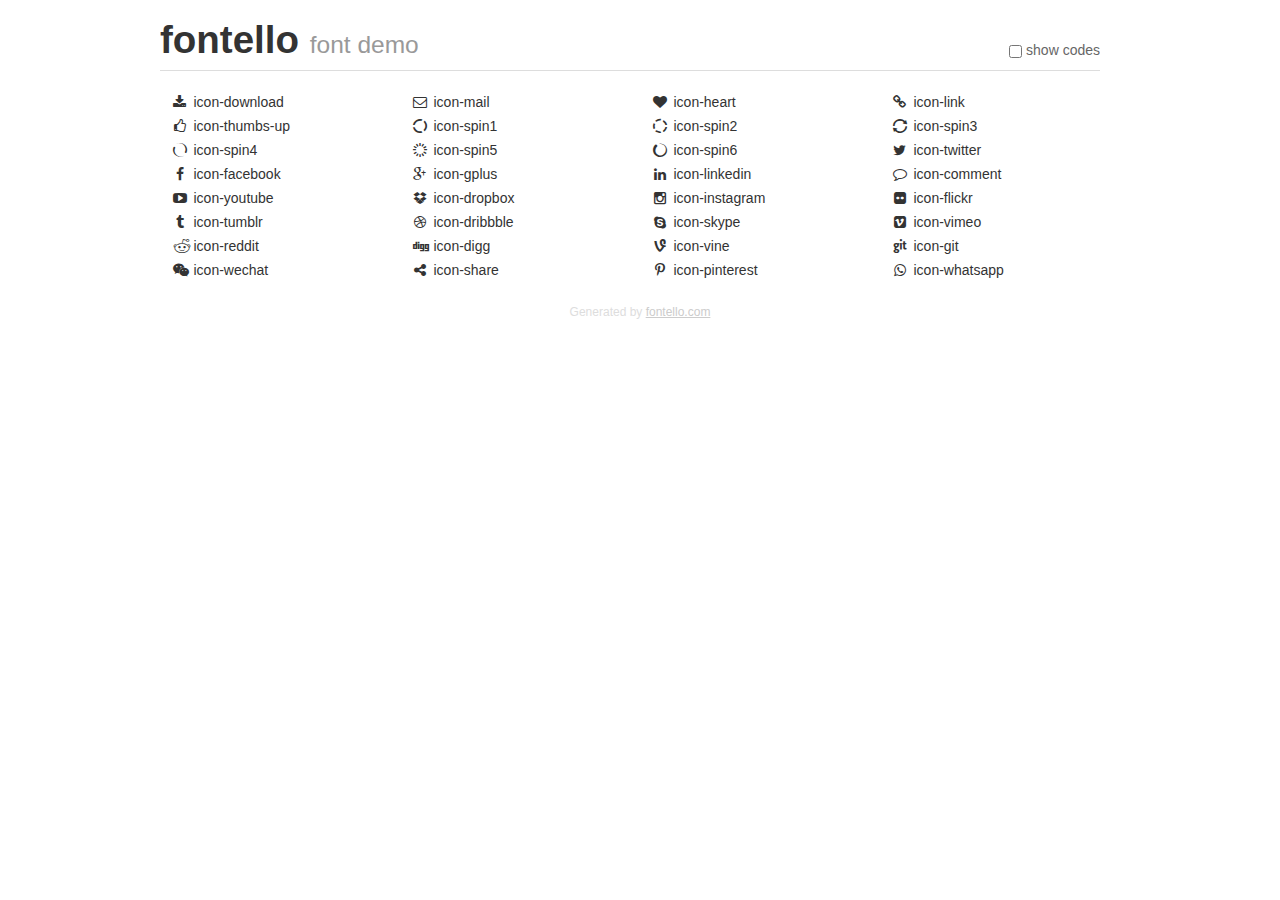
<file: assets/html5lightbox/icons/demo.html>
<!DOCTYPE html>
<html>
  <head><!--[if lt IE 9]><script language="javascript" type="text/javascript" src="//html5shim.googlecode.com/svn/trunk/html5.js"></script><![endif]-->
    <meta charset="UTF-8"><style>/*
 * Bootstrap v2.2.1
 *
 * Copyright 2012 Twitter, Inc
 * Licensed under the Apache License v2.0
 * http://www.apache.org/licenses/LICENSE-2.0
 *
 * Designed and built with all the love in the world @twitter by @mdo and @fat.
 */
.clearfix {
  *zoom: 1;
}
.clearfix:before,
.clearfix:after {
  display: table;
  content: "";
  line-height: 0;
}
.clearfix:after {
  clear: both;
}
html {
  font-size: 100%;
  -webkit-text-size-adjust: 100%;
  -ms-text-size-adjust: 100%;
}
a:focus {
  outline: thin dotted #333;
  outline: 5px auto -webkit-focus-ring-color;
  outline-offset: -2px;
}
a:hover,
a:active {
  outline: 0;
}
button,
input,
select,
textarea {
  margin: 0;
  font-size: 100%;
  vertical-align: middle;
}
button,
input {
  *overflow: visible;
  line-height: normal;
}
button::-moz-focus-inner,
input::-moz-focus-inner {
  padding: 0;
  border: 0;
}
body {
  margin: 0;
  font-family: "Helvetica Neue", Helvetica, Arial, sans-serif;
  font-size: 14px;
  line-height: 20px;
  color: #333;
  background-color: #fff;
}
a {
  color: #08c;
  text-decoration: none;
}
a:hover {
  color: #005580;
  text-decoration: underline;
}
.row {
  margin-left: -20px;
  *zoom: 1;
}
.row:before,
.row:after {
  display: table;
  content: "";
  line-height: 0;
}
.row:after {
  clear: both;
}
[class*="span"] {
  float: left;
  min-height: 1px;
  margin-left: 20px;
}
.container,
.navbar-static-top .container,
.navbar-fixed-top .container,
.navbar-fixed-bottom .container {
  width: 940px;
}
.span12 {
  width: 940px;
}
.span11 {
  width: 860px;
}
.span10 {
  width: 780px;
}
.span9 {
  width: 700px;
}
.span8 {
  width: 620px;
}
.span7 {
  width: 540px;
}
.span6 {
  width: 460px;
}
.span5 {
  width: 380px;
}
.span4 {
  width: 300px;
}
.span3 {
  width: 220px;
}
.span2 {
  width: 140px;
}
.span1 {
  width: 60px;
}
[class*="span"].pull-right,
.row-fluid [class*="span"].pull-right {
  float: right;
}
.container {
  margin-right: auto;
  margin-left: auto;
  *zoom: 1;
}
.container:before,
.container:after {
  display: table;
  content: "";
  line-height: 0;
}
.container:after {
  clear: both;
}
p {
  margin: 0 0 10px;
}
.lead {
  margin-bottom: 20px;
  font-size: 21px;
  font-weight: 200;
  line-height: 30px;
}
small {
  font-size: 85%;
}
h1 {
  margin: 10px 0;
  font-family: inherit;
  font-weight: bold;
  line-height: 20px;
  color: inherit;
  text-rendering: optimizelegibility;
}
h1 small {
  font-weight: normal;
  line-height: 1;
  color: #999;
}
h1 {
  line-height: 40px;
}
h1 {
  font-size: 38.5px;
}
h1 small {
  font-size: 24.5px;
}
body {
  margin-top: 90px;
}
.header {
  position: fixed;
  top: 0;
  left: 50%;
  margin-left: -480px;
  background-color: #fff;
  border-bottom: 1px solid #ddd;
  padding-top: 10px;
  z-index: 10;
}
.footer {
  color: #ddd;
  font-size: 12px;
  text-align: center;
  margin-top: 20px;
}
.footer a {
  color: #ccc;
  text-decoration: underline;
}
.the-icons {
  font-size: 14px;
  line-height: 24px;
}
.switch {
  position: absolute;
  right: 0;
  bottom: 10px;
  color: #666;
}
.switch input {
  margin-right: 0.3em;
}
.codesOn .i-name {
  display: none;
}
.codesOn .i-code {
  display: inline;
}
.i-code {
  display: none;
}
@font-face {
      font-family: 'fontello';
      src: url('./font/fontello.eot?11430976');
      src: url('./font/fontello.eot?11430976#iefix') format('embedded-opentype'),
           url('./font/fontello.woff?11430976') format('woff'),
           url('./font/fontello.ttf?11430976') format('truetype'),
           url('./font/fontello.svg?11430976#fontello') format('svg');
      font-weight: normal;
      font-style: normal;
    }
     
     
    .demo-icon
    {
      font-family: "fontello";
      font-style: normal;
      font-weight: normal;
      speak: none;
     
      display: inline-block;
      text-decoration: inherit;
      width: 1em;
      margin-right: .2em;
      text-align: center;
      /* opacity: .8; */
     
      /* For safety - reset parent styles, that can break glyph codes*/
      font-variant: normal;
      text-transform: none;
     
      /* fix buttons height, for twitter bootstrap */
      line-height: 1em;
     
      /* Animation center compensation - margins should be symmetric */
      /* remove if not needed */
      margin-left: .2em;
     
      /* You can be more comfortable with increased icons size */
      /* font-size: 120%; */
     
      /* Font smoothing. That was taken from TWBS */
      -webkit-font-smoothing: antialiased;
      -moz-osx-font-smoothing: grayscale;
     
      /* Uncomment for 3D effect */
      /* text-shadow: 1px 1px 1px rgba(127, 127, 127, 0.3); */
    }
     </style>
    <link rel="stylesheet" href="css/animation.css"><!--[if IE 7]><link rel="stylesheet" href="css/fontello-ie7.css"><![endif]-->
    <script>
      function toggleCodes(on) {
        var obj = document.getElementById('icons');
      
        if (on) {
          obj.className += ' codesOn';
        } else {
          obj.className = obj.className.replace(' codesOn', '');
        }
      }
      
    </script>
  </head>
  <body>
    <div class="container header">
      <h1>
        fontello
         <small>font demo</small>
      </h1>
      <label class="switch">
        <input type="checkbox" onclick="toggleCodes(this.checked)">show codes
      </label>
    </div>
    <div id="icons" class="container">
      <div class="row">
        <div title="Code: 0xe800" class="the-icons span3"><i class="demo-icon icon-download">&#xe800;</i> <span class="i-name">icon-download</span><span class="i-code">0xe800</span></div>
        <div title="Code: 0xe801" class="the-icons span3"><i class="demo-icon icon-mail">&#xe801;</i> <span class="i-name">icon-mail</span><span class="i-code">0xe801</span></div>
        <div title="Code: 0xe802" class="the-icons span3"><i class="demo-icon icon-heart">&#xe802;</i> <span class="i-name">icon-heart</span><span class="i-code">0xe802</span></div>
        <div title="Code: 0xe803" class="the-icons span3"><i class="demo-icon icon-link">&#xe803;</i> <span class="i-name">icon-link</span><span class="i-code">0xe803</span></div>
      </div>
      <div class="row">
        <div title="Code: 0xe804" class="the-icons span3"><i class="demo-icon icon-thumbs-up">&#xe804;</i> <span class="i-name">icon-thumbs-up</span><span class="i-code">0xe804</span></div>
        <div title="Code: 0xe830" class="the-icons span3"><i class="demo-icon icon-spin1 animate-spin">&#xe830;</i> <span class="i-name">icon-spin1</span><span class="i-code">0xe830</span></div>
        <div title="Code: 0xe831" class="the-icons span3"><i class="demo-icon icon-spin2 animate-spin">&#xe831;</i> <span class="i-name">icon-spin2</span><span class="i-code">0xe831</span></div>
        <div title="Code: 0xe832" class="the-icons span3"><i class="demo-icon icon-spin3 animate-spin">&#xe832;</i> <span class="i-name">icon-spin3</span><span class="i-code">0xe832</span></div>
      </div>
      <div class="row">
        <div title="Code: 0xe834" class="the-icons span3"><i class="demo-icon icon-spin4 animate-spin">&#xe834;</i> <span class="i-name">icon-spin4</span><span class="i-code">0xe834</span></div>
        <div title="Code: 0xe838" class="the-icons span3"><i class="demo-icon icon-spin5 animate-spin">&#xe838;</i> <span class="i-name">icon-spin5</span><span class="i-code">0xe838</span></div>
        <div title="Code: 0xe839" class="the-icons span3"><i class="demo-icon icon-spin6 animate-spin">&#xe839;</i> <span class="i-name">icon-spin6</span><span class="i-code">0xe839</span></div>
        <div title="Code: 0xf099" class="the-icons span3"><i class="demo-icon icon-twitter">&#xf099;</i> <span class="i-name">icon-twitter</span><span class="i-code">0xf099</span></div>
      </div>
      <div class="row">
        <div title="Code: 0xf09a" class="the-icons span3"><i class="demo-icon icon-facebook">&#xf09a;</i> <span class="i-name">icon-facebook</span><span class="i-code">0xf09a</span></div>
        <div title="Code: 0xf0d5" class="the-icons span3"><i class="demo-icon icon-gplus">&#xf0d5;</i> <span class="i-name">icon-gplus</span><span class="i-code">0xf0d5</span></div>
        <div title="Code: 0xf0e1" class="the-icons span3"><i class="demo-icon icon-linkedin">&#xf0e1;</i> <span class="i-name">icon-linkedin</span><span class="i-code">0xf0e1</span></div>
        <div title="Code: 0xf0e5" class="the-icons span3"><i class="demo-icon icon-comment">&#xf0e5;</i> <span class="i-name">icon-comment</span><span class="i-code">0xf0e5</span></div>
      </div>
      <div class="row">
        <div title="Code: 0xf16a" class="the-icons span3"><i class="demo-icon icon-youtube">&#xf16a;</i> <span class="i-name">icon-youtube</span><span class="i-code">0xf16a</span></div>
        <div title="Code: 0xf16b" class="the-icons span3"><i class="demo-icon icon-dropbox">&#xf16b;</i> <span class="i-name">icon-dropbox</span><span class="i-code">0xf16b</span></div>
        <div title="Code: 0xf16d" class="the-icons span3"><i class="demo-icon icon-instagram">&#xf16d;</i> <span class="i-name">icon-instagram</span><span class="i-code">0xf16d</span></div>
        <div title="Code: 0xf16e" class="the-icons span3"><i class="demo-icon icon-flickr">&#xf16e;</i> <span class="i-name">icon-flickr</span><span class="i-code">0xf16e</span></div>
      </div>
      <div class="row">
        <div title="Code: 0xf173" class="the-icons span3"><i class="demo-icon icon-tumblr">&#xf173;</i> <span class="i-name">icon-tumblr</span><span class="i-code">0xf173</span></div>
        <div title="Code: 0xf17d" class="the-icons span3"><i class="demo-icon icon-dribbble">&#xf17d;</i> <span class="i-name">icon-dribbble</span><span class="i-code">0xf17d</span></div>
        <div title="Code: 0xf17e" class="the-icons span3"><i class="demo-icon icon-skype">&#xf17e;</i> <span class="i-name">icon-skype</span><span class="i-code">0xf17e</span></div>
        <div title="Code: 0xf194" class="the-icons span3"><i class="demo-icon icon-vimeo">&#xf194;</i> <span class="i-name">icon-vimeo</span><span class="i-code">0xf194</span></div>
      </div>
      <div class="row">
        <div title="Code: 0xf1a1" class="the-icons span3"><i class="demo-icon icon-reddit">&#xf1a1;</i> <span class="i-name">icon-reddit</span><span class="i-code">0xf1a1</span></div>
        <div title="Code: 0xf1a6" class="the-icons span3"><i class="demo-icon icon-digg">&#xf1a6;</i> <span class="i-name">icon-digg</span><span class="i-code">0xf1a6</span></div>
        <div title="Code: 0xf1ca" class="the-icons span3"><i class="demo-icon icon-vine">&#xf1ca;</i> <span class="i-name">icon-vine</span><span class="i-code">0xf1ca</span></div>
        <div title="Code: 0xf1d3" class="the-icons span3"><i class="demo-icon icon-git">&#xf1d3;</i> <span class="i-name">icon-git</span><span class="i-code">0xf1d3</span></div>
      </div>
      <div class="row">
        <div title="Code: 0xf1d7" class="the-icons span3"><i class="demo-icon icon-wechat">&#xf1d7;</i> <span class="i-name">icon-wechat</span><span class="i-code">0xf1d7</span></div>
        <div title="Code: 0xf1e0" class="the-icons span3"><i class="demo-icon icon-share">&#xf1e0;</i> <span class="i-name">icon-share</span><span class="i-code">0xf1e0</span></div>
        <div title="Code: 0xf231" class="the-icons span3"><i class="demo-icon icon-pinterest">&#xf231;</i> <span class="i-name">icon-pinterest</span><span class="i-code">0xf231</span></div>
        <div title="Code: 0xf232" class="the-icons span3"><i class="demo-icon icon-whatsapp">&#xf232;</i> <span class="i-name">icon-whatsapp</span><span class="i-code">0xf232</span></div>
      </div>
    </div>
    <div class="container footer">Generated by <a href="http://fontello.com">fontello.com</a></div>
  </body>
</html>
</file>
<file: fonts/flaticon/flaticon.css>
/*
  	Flaticon icon font: Flaticon
  	Creation date: 11/11/2018 12:49
  	*/

@font-face {
  font-family: "Flaticon";
  src: url("./Flaticon.eot");
  src: url("./Flaticon.eot?#iefix") format("embedded-opentype"),
       url("./Flaticon.woff") format("woff"),
       url("./Flaticon.ttf") format("truetype"),
       url("./Flaticon.svg#Flaticon") format("svg");
  font-weight: normal;
  font-style: normal;
}

@media screen and (-webkit-min-device-pixel-ratio:0) {
  @font-face {
    font-family: "Flaticon";
    src: url("./Flaticon.svg#Flaticon") format("svg");
  }
}

[class^="flaticon-"]:before, [class*=" flaticon-"]:before,
[class^="flaticon-"]:after, [class*=" flaticon-"]:after {   
  font-family: Flaticon;
        font-size: 20px;
font-style: normal;
margin-left: 0px;
}

.flaticon-alert:before { content: "\f100"; }
.flaticon-power:before { content: "\f101"; }
.flaticon-farm:before { content: "\f102"; }
.flaticon-hydro:before { content: "\f103"; }
.flaticon-word:before { content: "\f104"; }
.flaticon-text-file:before { content: "\f105"; }
.flaticon-contract:before { content: "\f106"; }
.flaticon-ribbon:before { content: "\f107"; }
.flaticon-send:before { content: "\f108"; }
.flaticon-last-track-left-arrow:before { content: "\f109"; }
.flaticon-arrow-point-to-right:before { content: "\f10a"; }
.flaticon-right-arrow:before { content: "\f10b"; }
.flaticon-left-arrow:before { content: "\f10c"; }
.flaticon-support:before { content: "\f10d"; }
.flaticon-right:before { content: "\f10e"; }
.flaticon-book:before { content: "\f10f"; }
.flaticon-text-lines:before { content: "\f110"; }
.flaticon-contact:before { content: "\f111"; }
.flaticon-search:before { content: "\f112"; }
</file>
<file: assets/html5lightbox/icons/css/fontello-ie7.css>
[class^="icon-"], [class*=" icon-"] {
  font-family: 'fontello';
  font-style: normal;
  font-weight: normal;
 
  /* fix buttons height */
  line-height: 1em;
 
  /* you can be more comfortable with increased icons size */
  /* font-size: 120%; */
}
 
.icon-download { *zoom: expression( this.runtimeStyle['zoom'] = '1', this.innerHTML = '&#xe800;&nbsp;'); }
.icon-mail { *zoom: expression( this.runtimeStyle['zoom'] = '1', this.innerHTML = '&#xe801;&nbsp;'); }
.icon-heart { *zoom: expression( this.runtimeStyle['zoom'] = '1', this.innerHTML = '&#xe802;&nbsp;'); }
.icon-link { *zoom: expression( this.runtimeStyle['zoom'] = '1', this.innerHTML = '&#xe803;&nbsp;'); }
.icon-thumbs-up { *zoom: expression( this.runtimeStyle['zoom'] = '1', this.innerHTML = '&#xe804;&nbsp;'); }
.icon-spin1 { *zoom: expression( this.runtimeStyle['zoom'] = '1', this.innerHTML = '&#xe830;&nbsp;'); }
.icon-spin2 { *zoom: expression( this.runtimeStyle['zoom'] = '1', this.innerHTML = '&#xe831;&nbsp;'); }
.icon-spin3 { *zoom: expression( this.runtimeStyle['zoom'] = '1', this.innerHTML = '&#xe832;&nbsp;'); }
.icon-spin4 { *zoom: expression( this.runtimeStyle['zoom'] = '1', this.innerHTML = '&#xe834;&nbsp;'); }
.icon-spin5 { *zoom: expression( this.runtimeStyle['zoom'] = '1', this.innerHTML = '&#xe838;&nbsp;'); }
.icon-spin6 { *zoom: expression( this.runtimeStyle['zoom'] = '1', this.innerHTML = '&#xe839;&nbsp;'); }
.icon-twitter { *zoom: expression( this.runtimeStyle['zoom'] = '1', this.innerHTML = '&#xf099;&nbsp;'); }
.icon-facebook { *zoom: expression( this.runtimeStyle['zoom'] = '1', this.innerHTML = '&#xf09a;&nbsp;'); }
.icon-gplus { *zoom: expression( this.runtimeStyle['zoom'] = '1', this.innerHTML = '&#xf0d5;&nbsp;'); }
.icon-linkedin { *zoom: expression( this.runtimeStyle['zoom'] = '1', this.innerHTML = '&#xf0e1;&nbsp;'); }
.icon-comment { *zoom: expression( this.runtimeStyle['zoom'] = '1', this.innerHTML = '&#xf0e5;&nbsp;'); }
.icon-youtube { *zoom: expression( this.runtimeStyle['zoom'] = '1', this.innerHTML = '&#xf16a;&nbsp;'); }
.icon-dropbox { *zoom: expression( this.runtimeStyle['zoom'] = '1', this.innerHTML = '&#xf16b;&nbsp;'); }
.icon-instagram { *zoom: expression( this.runtimeStyle['zoom'] = '1', this.innerHTML = '&#xf16d;&nbsp;'); }
.icon-flickr { *zoom: expression( this.runtimeStyle['zoom'] = '1', this.innerHTML = '&#xf16e;&nbsp;'); }
.icon-tumblr { *zoom: expression( this.runtimeStyle['zoom'] = '1', this.innerHTML = '&#xf173;&nbsp;'); }
.icon-dribbble { *zoom: expression( this.runtimeStyle['zoom'] = '1', this.innerHTML = '&#xf17d;&nbsp;'); }
.icon-skype { *zoom: expression( this.runtimeStyle['zoom'] = '1', this.innerHTML = '&#xf17e;&nbsp;'); }
.icon-vimeo { *zoom: expression( this.runtimeStyle['zoom'] = '1', this.innerHTML = '&#xf194;&nbsp;'); }
.icon-reddit { *zoom: expression( this.runtimeStyle['zoom'] = '1', this.innerHTML = '&#xf1a1;&nbsp;'); }
.icon-digg { *zoom: expression( this.runtimeStyle['zoom'] = '1', this.innerHTML = '&#xf1a6;&nbsp;'); }
.icon-vine { *zoom: expression( this.runtimeStyle['zoom'] = '1', this.innerHTML = '&#xf1ca;&nbsp;'); }
.icon-git { *zoom: expression( this.runtimeStyle['zoom'] = '1', this.innerHTML = '&#xf1d3;&nbsp;'); }
.icon-wechat { *zoom: expression( this.runtimeStyle['zoom'] = '1', this.innerHTML = '&#xf1d7;&nbsp;'); }
.icon-share { *zoom: expression( this.runtimeStyle['zoom'] = '1', this.innerHTML = '&#xf1e0;&nbsp;'); }
.icon-pinterest { *zoom: expression( this.runtimeStyle['zoom'] = '1', this.innerHTML = '&#xf231;&nbsp;'); }
.icon-whatsapp { *zoom: expression( this.runtimeStyle['zoom'] = '1', this.innerHTML = '&#xf232;&nbsp;'); }
</file>
<file: assets/html5lightbox/icons/css/animation.css>
/*
   Animation example, for spinners
*/
.animate-spin {
  -moz-animation: spin 2s infinite linear;
  -o-animation: spin 2s infinite linear;
  -webkit-animation: spin 2s infinite linear;
  animation: spin 2s infinite linear;
  display: inline-block;
}
@-moz-keyframes spin {
  0% {
    -moz-transform: rotate(0deg);
    -o-transform: rotate(0deg);
    -webkit-transform: rotate(0deg);
    transform: rotate(0deg);
  }

  100% {
    -moz-transform: rotate(359deg);
    -o-transform: rotate(359deg);
    -webkit-transform: rotate(359deg);
    transform: rotate(359deg);
  }
}
@-webkit-keyframes spin {
  0% {
    -moz-transform: rotate(0deg);
    -o-transform: rotate(0deg);
    -webkit-transform: rotate(0deg);
    transform: rotate(0deg);
  }

  100% {
    -moz-transform: rotate(359deg);
    -o-transform: rotate(359deg);
    -webkit-transform: rotate(359deg);
    transform: rotate(359deg);
  }
}
@-o-keyframes spin {
  0% {
    -moz-transform: rotate(0deg);
    -o-transform: rotate(0deg);
    -webkit-transform: rotate(0deg);
    transform: rotate(0deg);
  }

  100% {
    -moz-transform: rotate(359deg);
    -o-transform: rotate(359deg);
    -webkit-transform: rotate(359deg);
    transform: rotate(359deg);
  }
}
@-ms-keyframes spin {
  0% {
    -moz-transform: rotate(0deg);
    -o-transform: rotate(0deg);
    -webkit-transform: rotate(0deg);
    transform: rotate(0deg);
  }

  100% {
    -moz-transform: rotate(359deg);
    -o-transform: rotate(359deg);
    -webkit-transform: rotate(359deg);
    transform: rotate(359deg);
  }
}
@keyframes spin {
  0% {
    -moz-transform: rotate(0deg);
    -o-transform: rotate(0deg);
    -webkit-transform: rotate(0deg);
    transform: rotate(0deg);
  }

  100% {
    -moz-transform: rotate(359deg);
    -o-transform: rotate(359deg);
    -webkit-transform: rotate(359deg);
    transform: rotate(359deg);
  }
}
</file>
